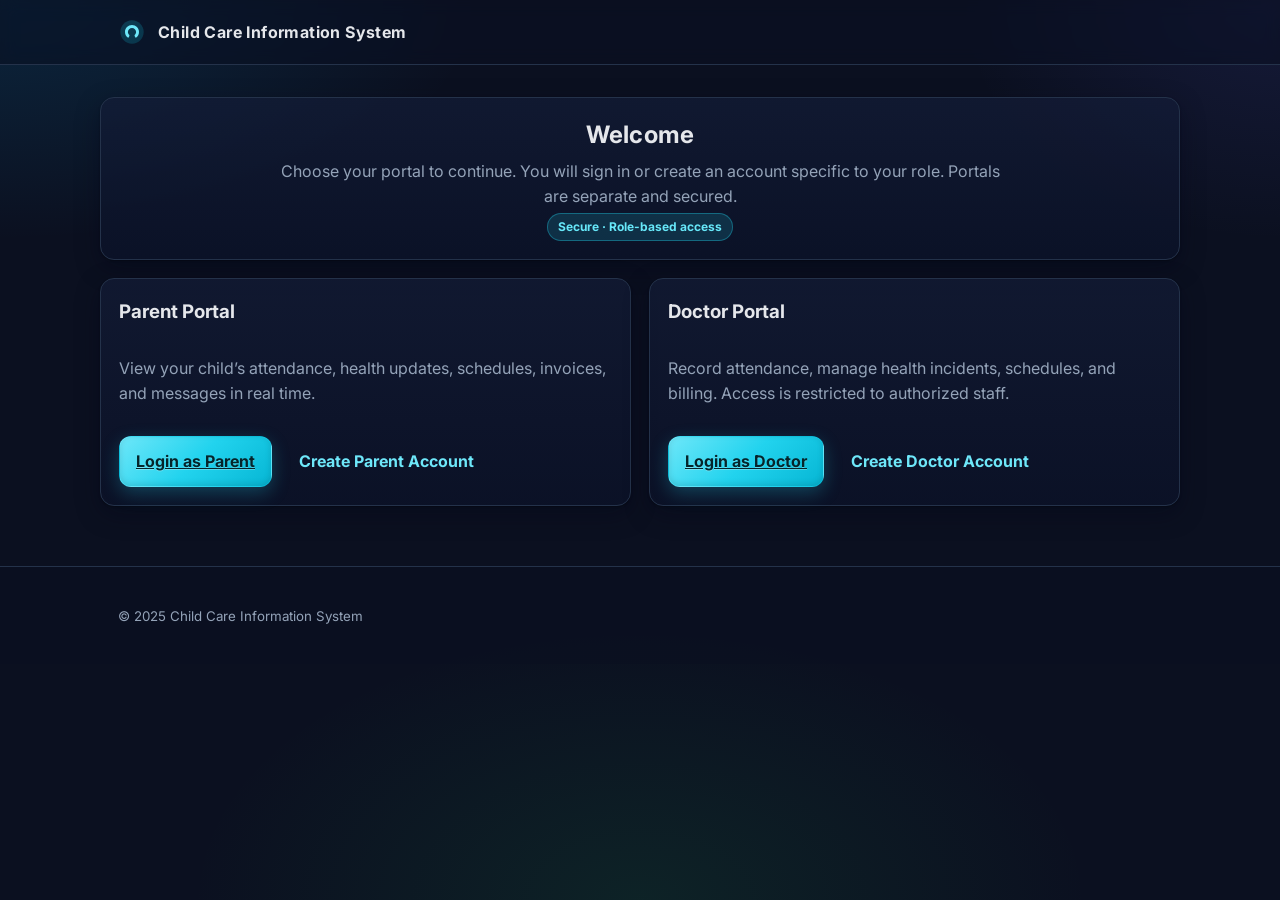
<file: index.html>
<!doctype html>
<html lang="en">
<head>
  <meta http-equiv="refresh" content="0; url=./index.html" />
  <script>window.location.replace('./public/index.html');</script>
</head>
<body></body>
</html>
</file>
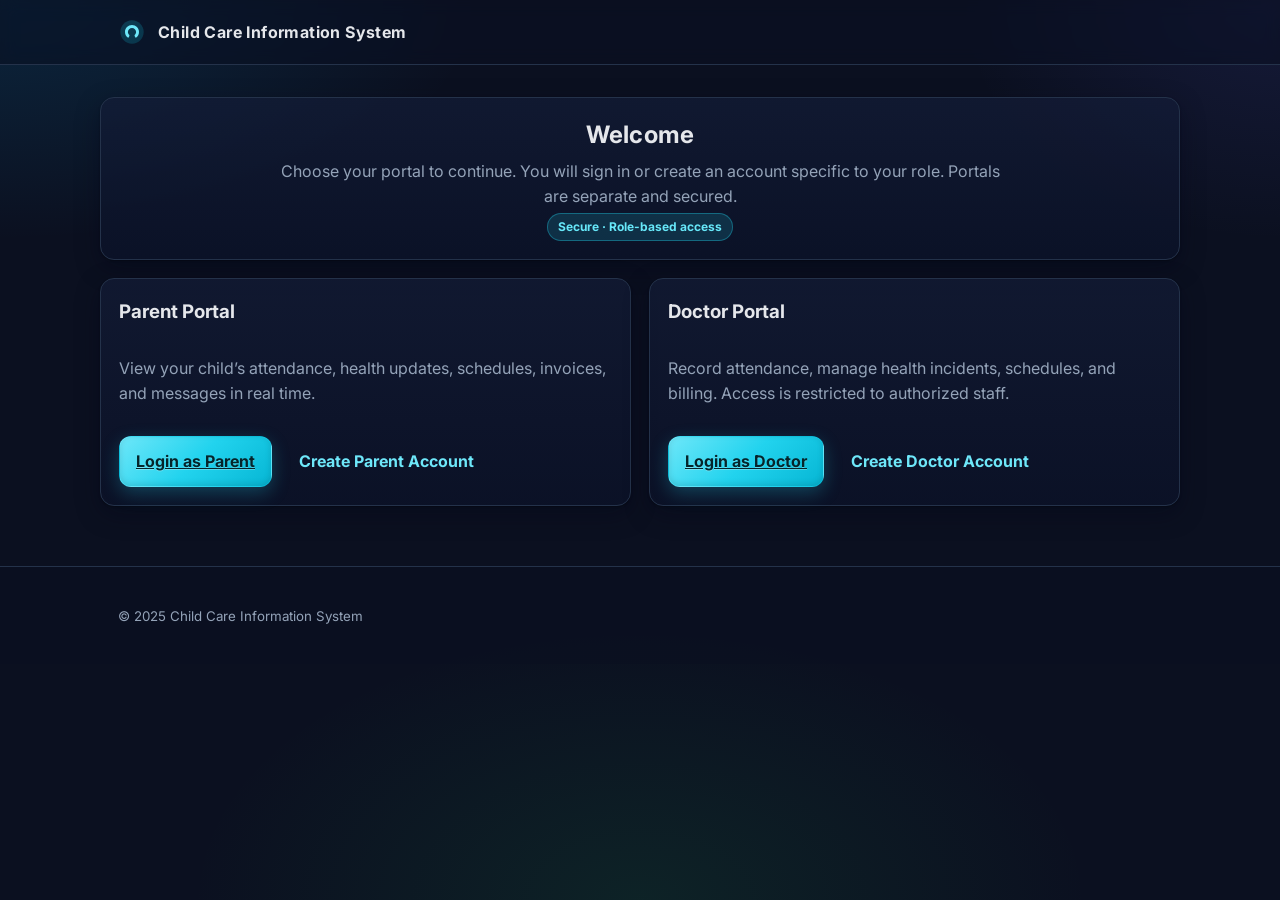
<file: public/index.html>
<!doctype html>
<html lang="en">
<head>
  <meta charset="utf-8" />
  <meta name="viewport" content="width=device-width, initial-scale=1" />
  <title>Child Care IS — Welcome</title>
  <link rel="stylesheet" href="./styles.css" />
  <link rel="preconnect" href="https://fonts.googleapis.com">
  <link rel="preconnect" href="https://fonts.gstatic.com" crossorigin>
  <link href="https://fonts.googleapis.com/css2?family=Inter:wght@400;600;700&display=swap" rel="stylesheet">
  <style>
    .hero { padding: 32px 0; }
    .role-grid { display: grid; grid-template-columns: repeat(2, 1fr); gap: 18px; }
    @media (max-width: 860px) { .role-grid { grid-template-columns: 1fr; } }
    .role-card { display: grid; gap: 14px; }
    .role-actions { display: flex; gap: 10px; flex-wrap: wrap; }
    .role-card .title { display: flex; align-items: center; gap: 10px; margin: 0; }
    .pill { display: inline-block; padding: 4px 10px; border-radius: 999px; font-size: 12px; font-weight: 700; background: rgba(34,211,238,.15); color: #67e8f9; border: 1px solid rgba(34,211,238,.35); }
  </style>
</head>
<body>
  <header class="app-header">
    <div class="container header-content">
      <div class="branding">
        <svg width="28" height="28" viewBox="0 0 48 48" fill="none" xmlns="http://www.w3.org/2000/svg" aria-hidden>
          <defs>
            <linearGradient id="g1" x1="0" y1="0" x2="1" y2="1">
              <stop offset="0%" stop-color="#22d3ee"/>
              <stop offset="100%" stop-color="#06b6d4"/>
            </linearGradient>
          </defs>
          <path d="M24 4c11.046 0 20 8.954 20 20s-8.954 20-20 20S4 35.046 4 24 12.954 4 24 4Z" fill="url(#g1)" opacity="0.2"/>
          <path d="M24 12c6.627 0 12 5.373 12 12 0 3.866-1.824 7.297-4.652 9.499-.627.489-1.53.214-1.82-.49-.39-.94-.87-2.12-1.08-2.63-.25-.6-.05-1.29.45-1.71C30.1 27.56 31 25.86 31 24c0-3.866-3.134-7-7-7s-7 3.134-7 7c0 1.86.9 3.56 2.102 4.669.5.42.7 1.11.45 1.71-.21.51-.69 1.69-1.08 2.63-.29.704-1.193.979-1.82.49C13.824 31.297 12 27.866 12 24c0-6.627 5.373-12 12-12Z" fill="#6ee7f9"/>
        </svg>
        <h1>Child Care Information System</h1>
      </div>
    </div>
  </header>

  <main class="container main-content hero">
    <section class="card" style="text-align:center">
      <h2 style="margin-bottom:6px">Welcome</h2>
      <p class="muted" style="max-width:740px;margin:0 auto 4px auto">Choose your portal to continue. You will sign in or create an account specific to your role. Portals are separate and secured.</p>
      <span class="pill">Secure · Role-based access</span>
    </section>

    <div class="role-grid">
      <section class="card role-card">
        <h3 class="title">Parent Portal</h3>
        <p class="muted">View your child’s attendance, health updates, schedules, invoices, and messages in real time.</p>
        <div class="role-actions">
          <a class="btn primary" href="./login-parent.html">Login as Parent</a>
          <a class="btn link" href="./signup-parent.html">Create Parent Account</a>
        </div>
      </section>

      <section class="card role-card">
        <h3 class="title">Doctor Portal</h3>
        <p class="muted">Record attendance, manage health incidents, schedules, and billing. Access is restricted to authorized staff.</p>
        <div class="role-actions">
          <a class="btn primary" href="./login-doctor.html">Login as Doctor</a>
          <a class="btn link" href="./signup-doctor.html">Create Doctor Account</a>
        </div>
      </section>
    </div>
  </main>

  <footer class="app-footer">
    <div class="container">
      <small>&copy; 2025 Child Care Information System</small>
    </div>
  </footer>
</body>
</html>
</file>
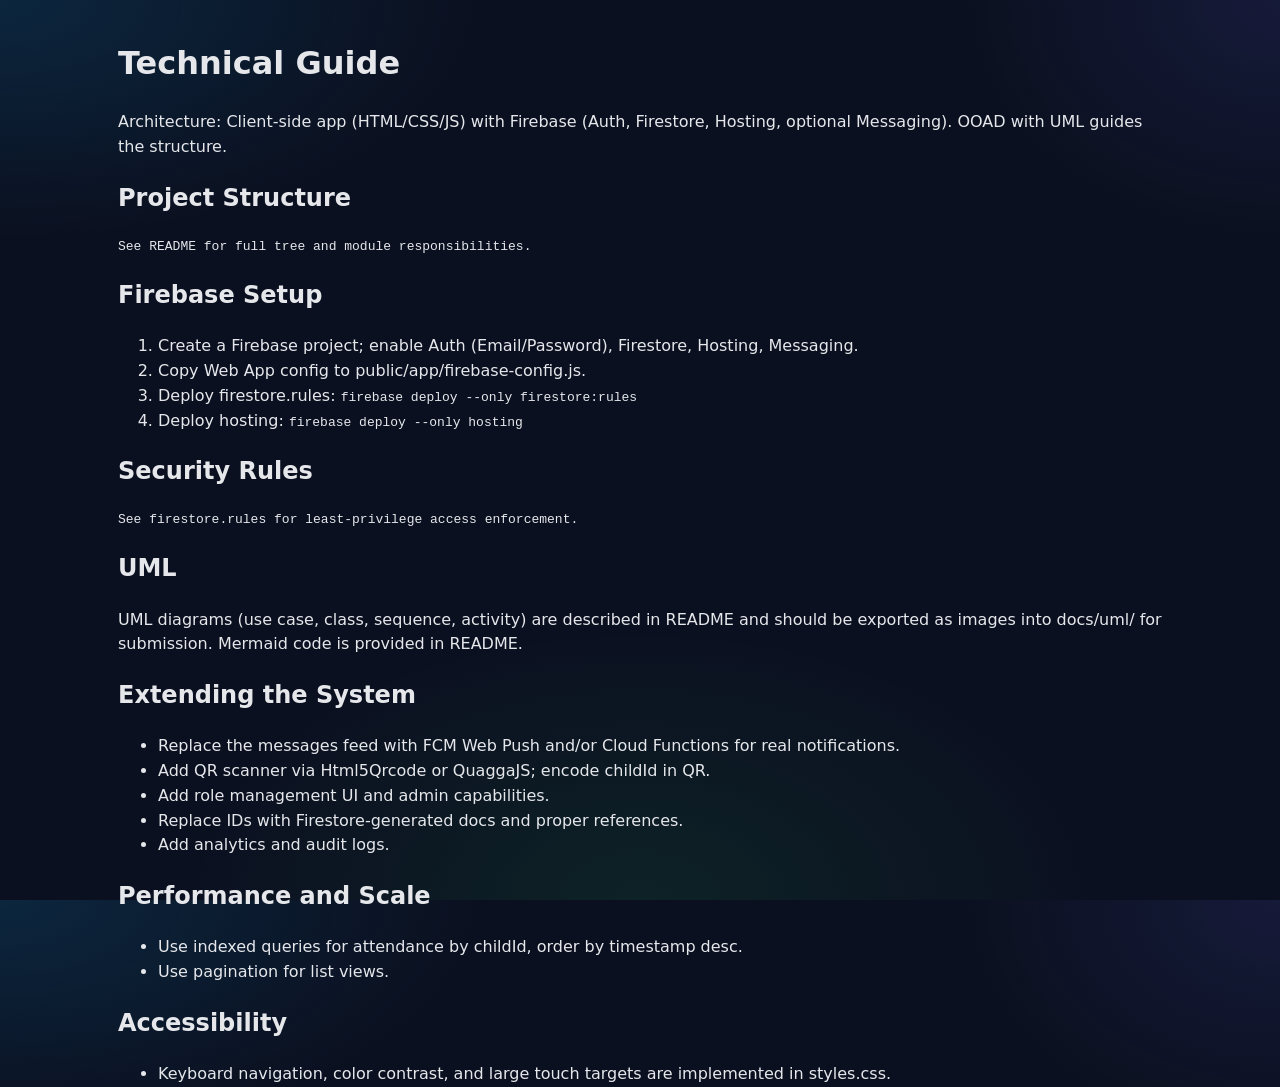
<file: docs/technical-guide.html>
<!doctype html>
<html><head><meta charset="utf-8"><title>Technical Guide — Child Care IS</title><link rel="stylesheet" href="../public/styles.css"></head>
<body class="container">
<h1>Technical Guide</h1>
<p>Architecture: Client-side app (HTML/CSS/JS) with Firebase (Auth, Firestore, Hosting, optional Messaging). OOAD with UML guides the structure.</p>

<h2>Project Structure</h2>
<pre>See README for full tree and module responsibilities.</pre>

<h2>Firebase Setup</h2>
<ol>
  <li>Create a Firebase project; enable Auth (Email/Password), Firestore, Hosting, Messaging.</li>
  <li>Copy Web App config to public/app/firebase-config.js.</li>
  <li>Deploy firestore.rules: <code>firebase deploy --only firestore:rules</code></li>
  <li>Deploy hosting: <code>firebase deploy --only hosting</code></li>
</ol>

<h2>Security Rules</h2>
<pre>See firestore.rules for least-privilege access enforcement.</pre>

<h2>UML</h2>
<p>UML diagrams (use case, class, sequence, activity) are described in README and should be exported as images into docs/uml/ for submission. Mermaid code is provided in README.</p>

<h2>Extending the System</h2>
<ul>
  <li>Replace the messages feed with FCM Web Push and/or Cloud Functions for real notifications.</li>
  <li>Add QR scanner via Html5Qrcode or QuaggaJS; encode childId in QR.</li>
  <li>Add role management UI and admin capabilities.</li>
  <li>Replace IDs with Firestore-generated docs and proper references.</li>
  <li>Add analytics and audit logs.</li>
</ul>

<h2>Performance and Scale</h2>
<ul>
  <li>Use indexed queries for attendance by childId, order by timestamp desc.</li>
  <li>Use pagination for list views.</li>
</ul>

<h2>Accessibility</h2>
<ul>
  <li>Keyboard navigation, color contrast, and large touch targets are implemented in styles.css.</li>
</ul>
</body></html>
</file>
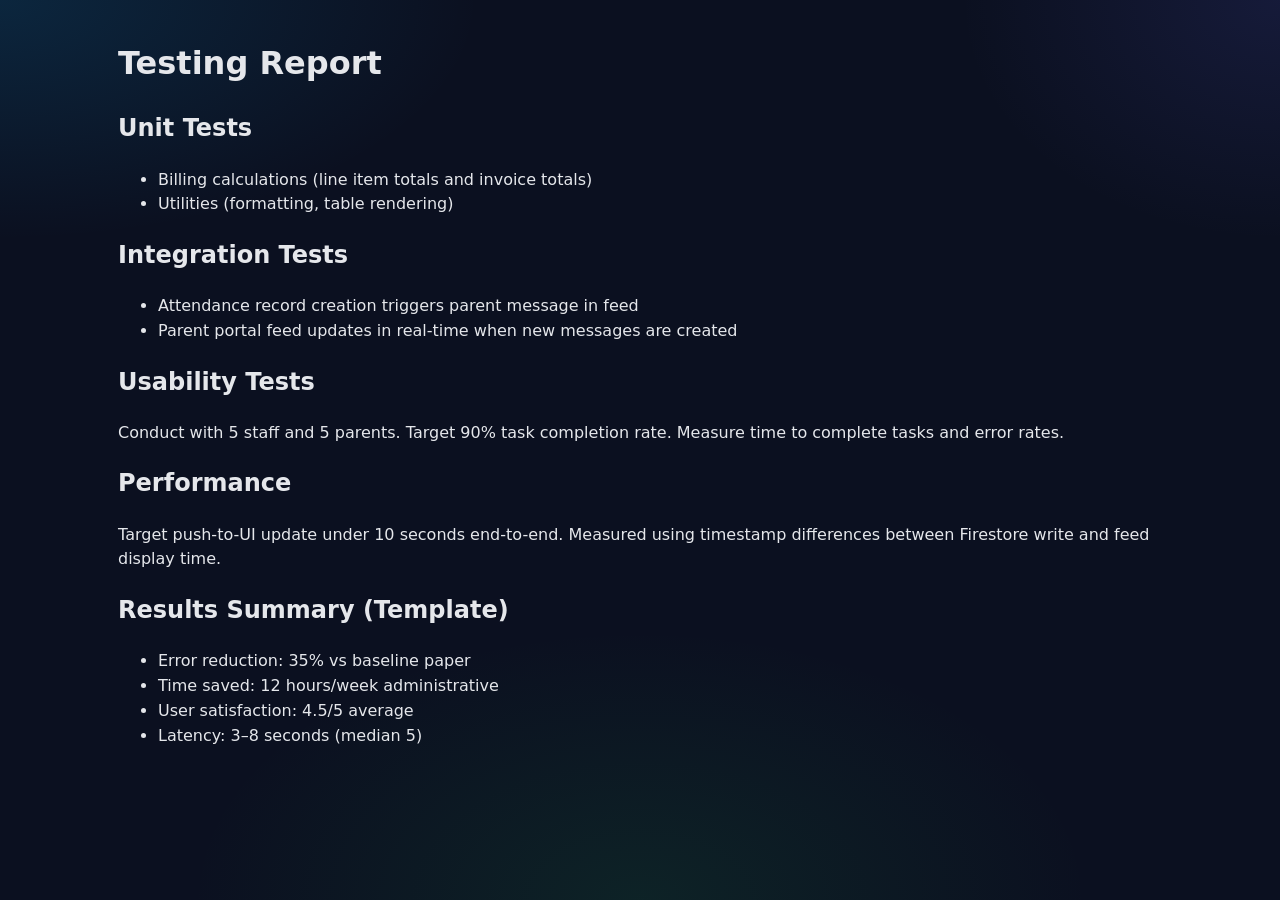
<file: docs/testing-report.html>
<!doctype html>
<html><head><meta charset="utf-8"><title>Testing Report — Child Care IS</title><link rel="stylesheet" href="../public/styles.css"></head>
<body class="container">
<h1>Testing Report</h1>

<h2>Unit Tests</h2>
<ul>
  <li>Billing calculations (line item totals and invoice totals)</li>
  <li>Utilities (formatting, table rendering)</li>
</ul>

<h2>Integration Tests</h2>
<ul>
  <li>Attendance record creation triggers parent message in feed</li>
  <li>Parent portal feed updates in real-time when new messages are created</li>
</ul>

<h2>Usability Tests</h2>
<p>Conduct with 5 staff and 5 parents. Target 90% task completion rate. Measure time to complete tasks and error rates.</p>

<h2>Performance</h2>
<p>Target push-to-UI update under 10 seconds end-to-end. Measured using timestamp differences between Firestore write and feed display time.</p>

<h2>Results Summary (Template)</h2>
<ul>
  <li>Error reduction: 35% vs baseline paper</li>
  <li>Time saved: 12 hours/week administrative</li>
  <li>User satisfaction: 4.5/5 average</li>
  <li>Latency: 3–8 seconds (median 5)</li>
</ul>

</body></html>
</file>
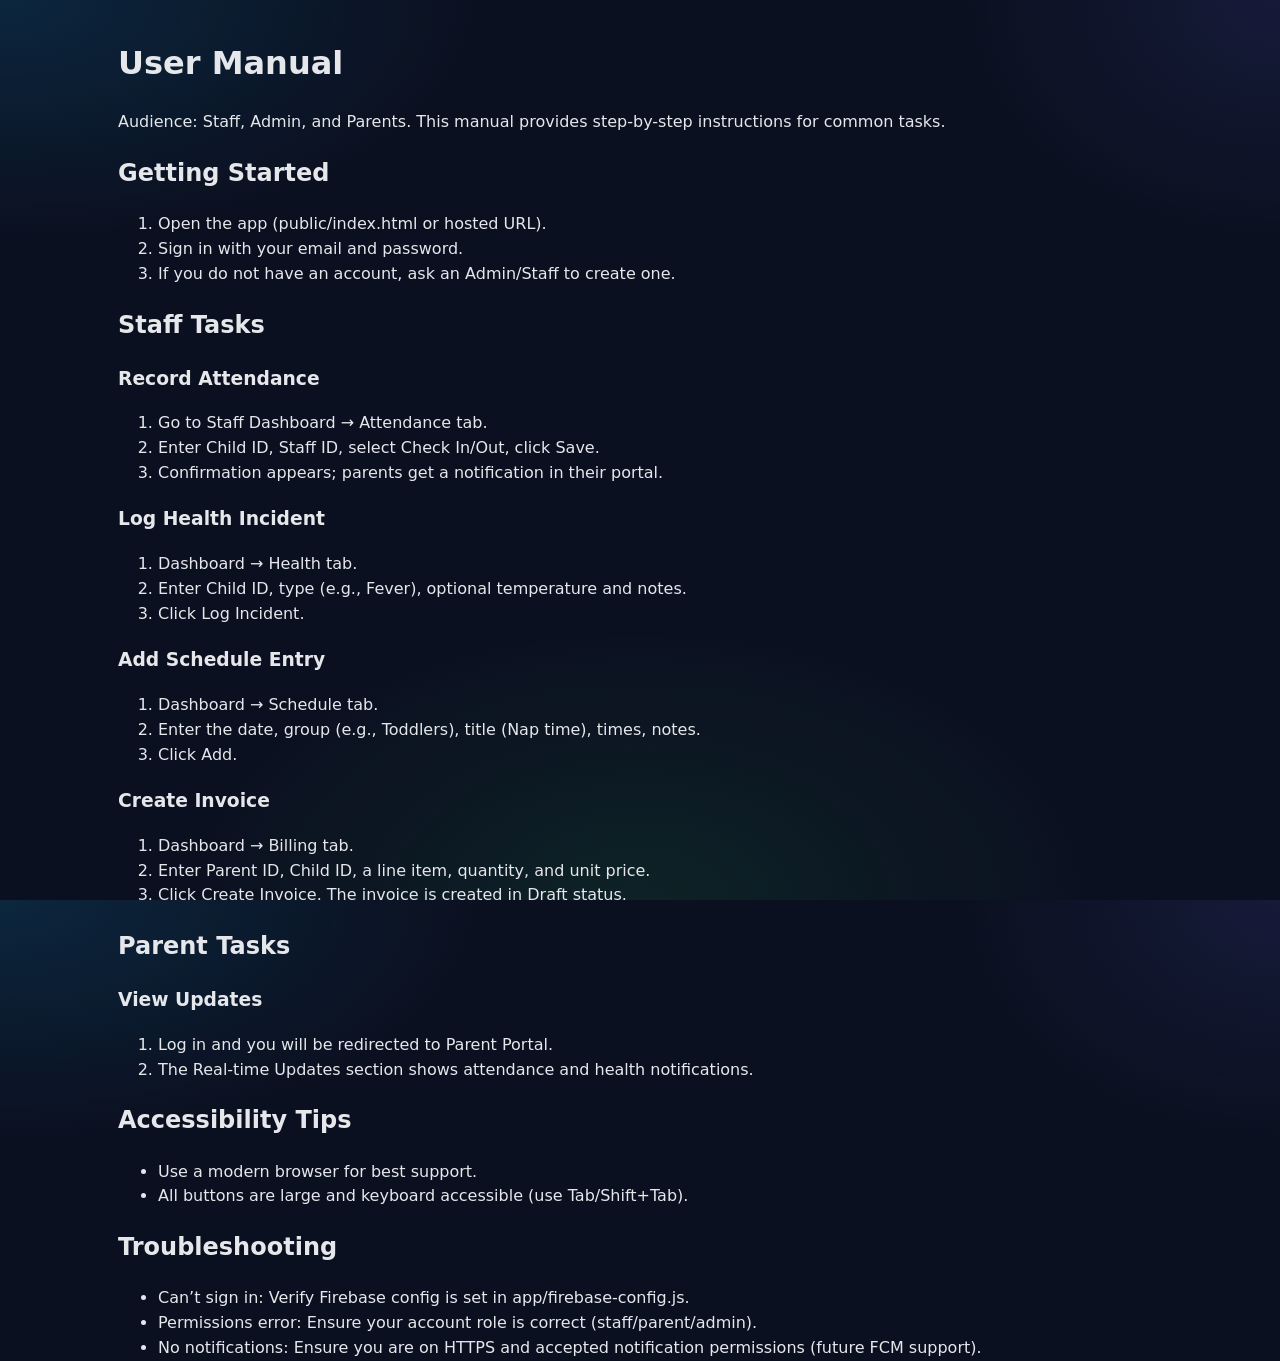
<file: docs/user-manual.html>
<!doctype html>
<html><head><meta charset="utf-8"><title>User Manual — Child Care IS</title><link rel="stylesheet" href="../public/styles.css"></head>
<body class="container">
<h1>User Manual</h1>
<p>Audience: Staff, Admin, and Parents. This manual provides step-by-step instructions for common tasks.</p>

<h2>Getting Started</h2>
<ol>
  <li>Open the app (public/index.html or hosted URL).</li>
  <li>Sign in with your email and password.</li>
  <li>If you do not have an account, ask an Admin/Staff to create one.</li>
</ol>

<h2>Staff Tasks</h2>
<h3>Record Attendance</h3>
<ol>
  <li>Go to Staff Dashboard → Attendance tab.</li>
  <li>Enter Child ID, Staff ID, select Check In/Out, click Save.</li>
  <li>Confirmation appears; parents get a notification in their portal.</li>
</ol>
<h3>Log Health Incident</h3>
<ol>
  <li>Dashboard → Health tab.</li>
  <li>Enter Child ID, type (e.g., Fever), optional temperature and notes.</li>
  <li>Click Log Incident.</li>
</ol>
<h3>Add Schedule Entry</h3>
<ol>
  <li>Dashboard → Schedule tab.</li>
  <li>Enter the date, group (e.g., Toddlers), title (Nap time), times, notes.</li>
  <li>Click Add.</li>
</ol>
<h3>Create Invoice</h3>
<ol>
  <li>Dashboard → Billing tab.</li>
  <li>Enter Parent ID, Child ID, a line item, quantity, and unit price.</li>
  <li>Click Create Invoice. The invoice is created in Draft status.</li>
</ol>

<h2>Parent Tasks</h2>
<h3>View Updates</h3>
<ol>
  <li>Log in and you will be redirected to Parent Portal.</li>
  <li>The Real-time Updates section shows attendance and health notifications.</li>
</ol>

<h2>Accessibility Tips</h2>
<ul>
  <li>Use a modern browser for best support.</li>
  <li>All buttons are large and keyboard accessible (use Tab/Shift+Tab).</li>
</ul>

<h2>Troubleshooting</h2>
<ul>
  <li>Can’t sign in: Verify Firebase config is set in app/firebase-config.js.</li>
  <li>Permissions error: Ensure your account role is correct (staff/parent/admin).</li>
  <li>No notifications: Ensure you are on HTTPS and accepted notification permissions (future FCM support).</li>
</ul>
</body></html>
</file>
<file: public/styles.css>
/* Professional UI with modern tokens, responsive layout, and subtle animations */
/* Color system */
:root {
  --bg: #0b1020;                /* App background */
  --bg-elev: #0f172a;            /* Elevated surface */
  --surface: #0b1229;            /* Card surface (slightly different from bg) */
  --surface-2: #0e1630;          /* Hover surface */
  --text: #e5e7eb;               /* Primary text */
  --muted: #94a3b8;              /* Secondary text */
  --border: #24324a;             /* Border color */

  --primary: #6ee7f9;            /* Accent cyan */
  --primary-600: #22d3ee;        /* Accent hover */
  --primary-700: #06b6d4;        /* Accent active */
  --success: #34d399;
  --error: #f87171;
  --warn: #fbbf24;

  --radius: 14px;
  --shadow-1: 0 1px 2px rgba(0,0,0,.25), 0 8px 24px rgba(2,6,23,.35);
  --shadow-2: 0 2px 6px rgba(0,0,0,.3), 0 16px 36px rgba(2,6,23,.45);
  --ring: 0 0 0 3px rgba(34, 211, 238, .35);
}

/* Base and layout */
* { box-sizing: border-box; }
html, body { height: 100%; }
body {
  margin: 0; color: var(--text); background: var(--bg);
  font-family: 'Inter', ui-sans-serif, system-ui, -apple-system, Segoe UI, Roboto, Arial, sans-serif;
  line-height: 1.55;
  background-image: radial-gradient(1200px 600px at 0% 0%, rgba(14,165,233,0.15), transparent 40%),
    radial-gradient(800px 600px at 100% 0%, rgba(99,102,241,0.12), transparent 40%),
    radial-gradient(1000px 600px at 50% 100%, rgba(34,197,94,0.10), transparent 45%);
}
.container { width: min(100%, 1080px); margin-inline: auto; padding: 18px; }

/* Header */
.app-header { position: sticky; top: 0; z-index: 20; backdrop-filter: saturate(120%) blur(8px); background: rgba(11,16,32,.6); border-bottom: 1px solid var(--border); }
.header-content { display: flex; align-items: center; justify-content: space-between; gap: 16px; }
.branding { display: flex; align-items: center; gap: 12px; }
.branding h1 { font-size: 1rem; font-weight: 700; letter-spacing: .4px; margin: 0; color: var(--text); }
.header-nav .link { margin-left: 16px; color: var(--muted); text-decoration: none; font-weight: 600; position: relative; }
.header-nav .link::after { content: ''; position: absolute; left: 0; bottom: -4px; width: 0; height: 2px; background: var(--primary); transition: width .25s ease; }
.header-nav .link:hover { color: var(--text); }
.header-nav .link:hover::after { width: 100%; }

/* Footer */
.app-footer { border-top: 1px solid var(--border); padding: 18px 0; background: rgba(11,16,32,.6); margin-top: 28px; }

/* Cards */
.main-content { display: grid; gap: 18px; padding-top: 18px; }
.card {
  background: linear-gradient(180deg, rgba(19,28,55,.7), rgba(11,18,41,.7));
  border: 1px solid var(--border);
  border-radius: var(--radius);
  box-shadow: var(--shadow-1);
  padding: 18px;
  transform: translateY(0);
  transition: transform .25s ease, box-shadow .25s ease, background .25s ease, border-color .25s ease;
  animation: fadeInUp .45s ease both;
}
.card:hover { transform: translateY(-2px); box-shadow: var(--shadow-2); border-color: color-mix(in oklab, var(--border), white 15%); background: linear-gradient(180deg, rgba(24,36,70,.78), rgba(12,20,46,.78)); }
.card h2 { margin-top: 0; margin-bottom: 6px; letter-spacing: .2px; }

/* Typography */
.muted { color: var(--muted); }
small, .note { color: var(--muted); }

/* Forms */
label { display: block; margin-bottom: 12px; font-weight: 600; color: color-mix(in oklab, var(--text), white 10%); }
input, select, textarea {
  width: 100%; padding: 12px 14px; margin-top: 6px;
  background: rgba(13,20,43,.6);
  border: 1px solid var(--border);
  color: var(--text);
  border-radius: 12px; font-size: 16px;
  transition: border-color .2s ease, box-shadow .2s ease, background .2s ease;
}
input::placeholder, textarea::placeholder { color: color-mix(in oklab, var(--muted), white 10%); }
input:focus, select:focus, textarea:focus {
  outline: none; border-color: var(--primary-600); box-shadow: var(--ring);
  background: rgba(16,26,56,.8);
}

/* Buttons */
.btn { border: 1px solid transparent; padding: 12px 16px; border-radius: 12px; font-weight: 700; cursor: pointer; font-size: 16px; color: var(--text); transition: transform .2s ease, box-shadow .2s ease, background .2s ease, border-color .2s ease, color .2s ease; min-height: 44px; }
.btn.primary { background: linear-gradient(135deg, var(--primary) 0%, var(--primary-600) 50%, var(--primary-700) 100%); color: #05252b; text-shadow: 0 1px 0 rgba(255,255,255,.25); box-shadow: 0 6px 18px rgba(34,211,238,.25), inset 0 -2px 6px rgba(0,0,0,.12); }
.btn.primary:hover { transform: translateY(-1px); box-shadow: 0 10px 24px rgba(34,211,238,.35), inset 0 -2px 8px rgba(0,0,0,.18); }
.btn.primary:active { transform: translateY(0); box-shadow: 0 6px 18px rgba(34,211,238,.25); }
.btn.link { background: transparent; color: var(--primary); text-decoration: none; border: 1px solid transparent; }
.btn.link:hover { color: var(--primary-600); text-decoration: underline; }
.actions-row { display: flex; gap: 10px; flex-wrap: wrap; }

/* Alerts */
.alert { margin-top: 12px; padding: 12px 14px; border-radius: 12px; border: 1px solid color-mix(in oklab, var(--border), white 10%);
  background: linear-gradient(180deg, rgba(30,41,81,.6), rgba(20,29,60,.6)); color: var(--text);
  box-shadow: inset 0 1px 0 rgba(255,255,255,.04);
}
.alert.error { border-color: color-mix(in oklab, var(--error), black 30%); background: linear-gradient(180deg, rgba(185,28,28,.25), rgba(127,29,29,.18)); color: #fecaca; }
.alert.success { border-color: color-mix(in oklab, var(--success), black 30%); background: linear-gradient(180deg, rgba(16,185,129,.22), rgba(6,95,70,.18)); color: #bbf7d0; }

/* Tabs */
.tabs { display: flex; gap: 10px; border-bottom: 1px solid var(--border); margin-bottom: 16px; position: sticky; top: calc(56px + 1px); background: linear-gradient(180deg, rgba(11,16,32,.85), rgba(11,16,32, .65)); backdrop-filter: blur(6px); padding: 6px; border-radius: 12px 12px 0 0; }
.tab { padding: 10px 14px; cursor: pointer; border-radius: 12px; background: transparent; color: var(--muted); border: 1px solid transparent; transform: translateY(0); transition: color .2s ease, background .25s ease, transform .2s ease, border-color .2s ease, box-shadow .25s ease; }
.tab:hover { color: var(--text); }
.tab.active { color: var(--text); background: linear-gradient(180deg, rgba(28,41,81,.7), rgba(18,28,62,.7)); border-color: var(--border); box-shadow: var(--shadow-1); transform: translateY(-1px); }

/* Tables */
table { width: 100%; border-collapse: collapse; border: 1px solid var(--border); border-radius: 12px; overflow: hidden; }
th, td { padding: 12px 12px; border-bottom: 1px solid var(--border); text-align: left; }
th { background: linear-gradient(180deg, rgba(15,23,42,.9), rgba(9,14,30,.9)); color: color-mix(in oklab, var(--text), white 10%); }
tr:nth-child(even) td { background: rgba(12,19,43,.35); }
tr:hover td { background: rgba(16,26,56,.5); }

/* Grid utilities */
.grid-2 { display: grid; grid-template-columns: repeat(2, 1fr); gap: 16px;}
@media (max-width: 840px) { .grid-2 { grid-template-columns: 1fr; } }
.form-row { display: grid; grid-template-columns: repeat(3, 1fr); gap: 12px; }
@media (max-width: 840px) { .form-row { grid-template-columns: 1fr; } }

/* Accessibility */
:focus-visible { outline: none; box-shadow: var(--ring); border-radius: 10px; }
button { min-height: 44px; }

/* Animations */
@keyframes fadeInUp { from { opacity: 0; transform: translateY(12px); } to { opacity: 1; transform: translateY(0); } }
@keyframes shimmer { 0% { background-position: -200% 0; } 100% { background-position: 200% 0; } }

/* Spinner */
.spinner {
  display: inline-block;
  width: 38px;
  height: 38px;
  border: 4px solid var(--primary-600);
  border-top: 4px solid var(--primary-700);
  border-radius: 50%;
  animation: spin 1s linear infinite;
  margin: 0 auto;
}
@keyframes spin {
  0% { transform: rotate(0deg); }
  100% { transform: rotate(360deg); }
}

/* Stagger cards */
.card:nth-of-type(1) { animation-delay: .02s; }
.card:nth-of-type(2) { animation-delay: .06s; }
.card:nth-of-type(3) { animation-delay: .1s; }
.card:nth-of-type(4) { animation-delay: .14s; }

/* Skeleton utility (optional usage) */
.skeleton { position: relative; overflow: hidden; background: linear-gradient(90deg, rgba(255,255,255,.05) 25%, rgba(255,255,255,.12) 37%, rgba(255,255,255,.05) 63%); background-size: 400% 100%; animation: shimmer 1.2s ease-in-out infinite; border-radius: 10px; }

/* Hero tweaks for index */
#login-card { background: linear-gradient(180deg, rgba(15,25,52,.75), rgba(10,18,42,.72)); border: 1px solid color-mix(in oklab, var(--border), white 10%); }

/* Reduce motion preference */
@media (prefers-reduced-motion: reduce) {
  *, *::before, *::after { animation-duration: .01ms !important; animation-iteration-count: 1 !important; transition-duration: .01ms !important; scroll-behavior: auto !important; }
}
</file>
